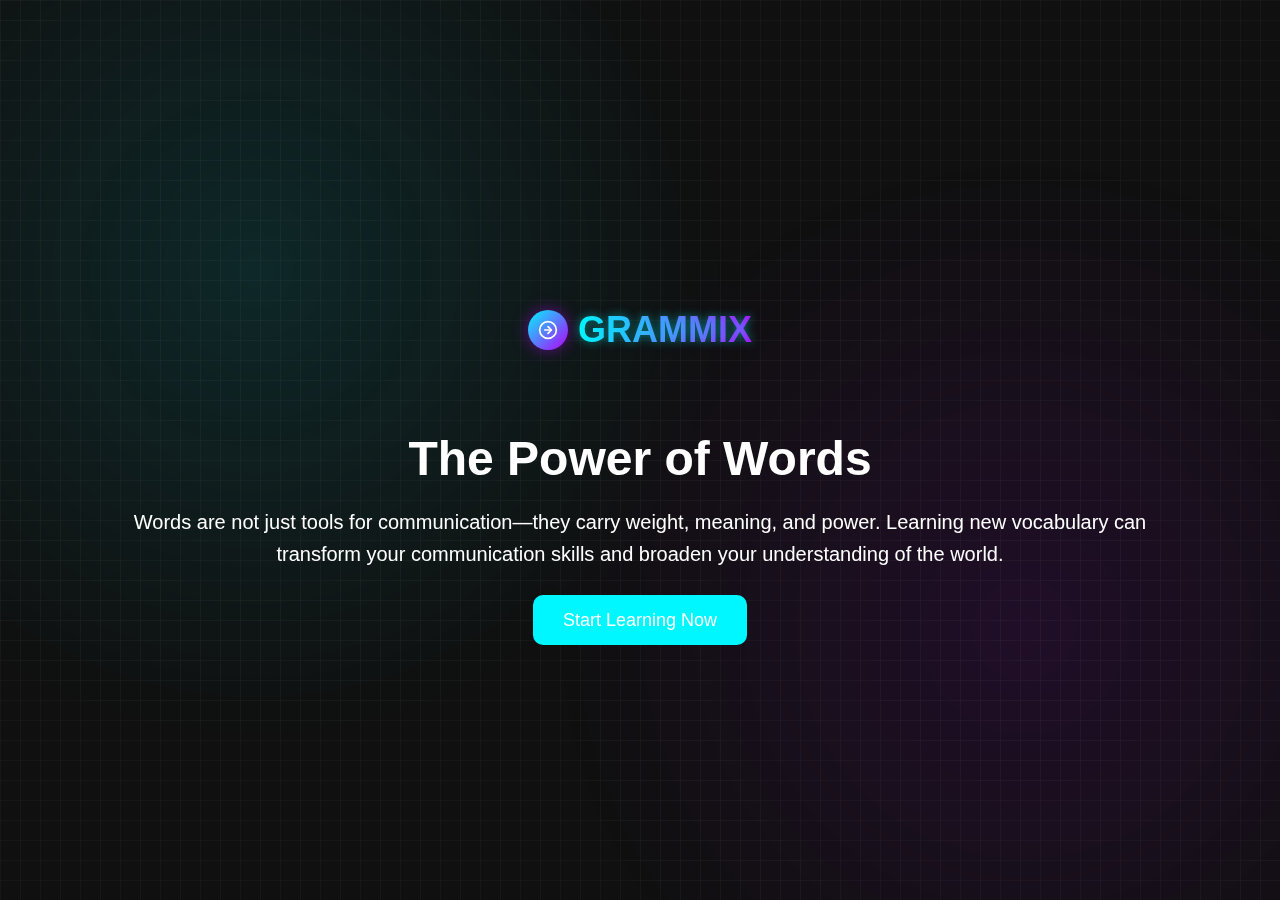
<file: index.html>
<!DOCTYPE html>
<html lang="en">
<head>
    <meta charset="UTF-8">
    <meta name="viewport" content="width=device-width, initial-scale=1.0">
    <title>The Power of Words - Vocabulary Learning</title>
    <link rel="stylesheet" href="style.css">
</head>
<body>

<!-- Background Effects -->
<div class="neural-bg"></div>
<div class="grid-pattern"></div>

<!-- Main Content -->
<div class="container">
    <header>
        <div class="logo">
            <div class="logo-icon">
                <svg width="20" height="20" viewBox="0 0 24 24" fill="none" stroke="white" stroke-width="2" stroke-linecap="round" stroke-linejoin="round">
                    <circle cx="12" cy="12" r="10"></circle>
                    <path d="M12 16l4-4-4-4"></path>
                    <path d="M8 12h8"></path>
                </svg>
            </div>
            <div class="logo-text">GRAMMIX

            </div>
        </div>
    </header>

    <main class="intro">
        <h1>The Power of Words</h1>
        <p>Words are not just tools for communication—they carry weight, meaning, and power. Learning new vocabulary can transform your communication skills and broaden your understanding of the world.</p>
        <!-- Link to Chatbot Page -->
        <a href="chtbot.html" class="cta-button">Start Learning Now</a>
    </main>
</div>

<script src="script.js"></script>
</body>
</html>
</file>
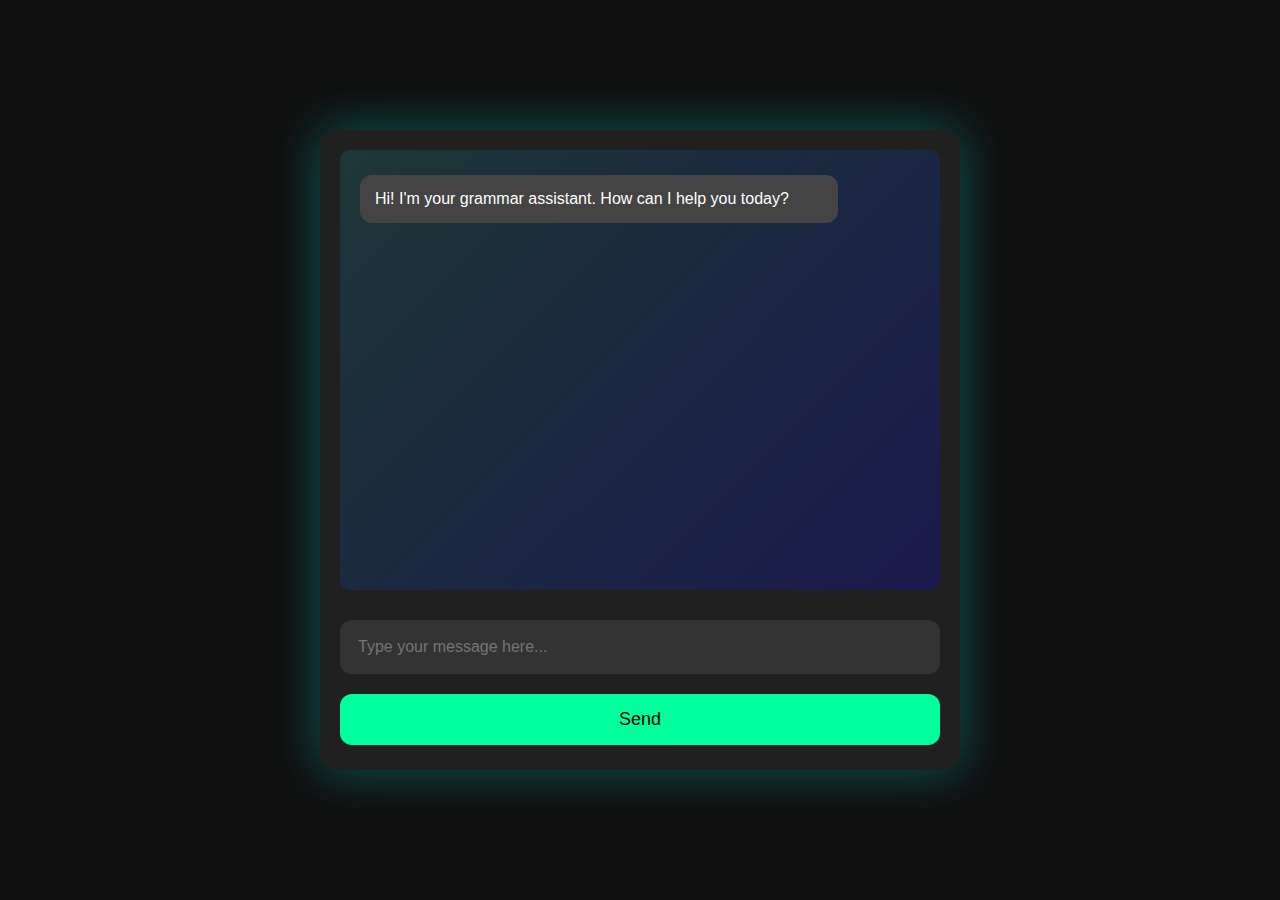
<file: chtbot.html>
<!DOCTYPE html>
<html lang="en">
<head>
    <meta charset="UTF-8">
    <meta name="viewport" content="width=device-width, initial-scale=1.0">
    <title>Futuristic Grammar Bot</title>
    <link rel="stylesheet" href="style1.css">
</head>
<body>

<div class="container">
    <!-- Chatbot Section -->
    <div class="chat-container">
        <div class="chat-box" id="chat-box">
            <div class="message bot-message">Hi! I'm your grammar assistant. How can I help you today?</div>
        </div>
        <input type="text" id="user-input" placeholder="Type your message here..." />
        <button id="send-btn">Send</button>
    </div>
</div>

<script src="script.js"></script>
</body>
</html>
</file>
<file: style.css>
/* Global Styles */
:root {
    --neon-blue: #00f7ff;
    --neon-purple: #b400ff;
    --neon-pink: #ff00e6;
    --dark-bg: #101010;
    --panel-bg: rgba(16, 18, 35, 0.8);
}

* {
    margin: 0;
    padding: 0;
    box-sizing: border-box;
    font-family: 'Arial', sans-serif;
}

body {
    background-color: var(--dark-bg);
    color: white;
    min-height: 100vh;
    display: flex;
    justify-content: center;
    align-items: center;
}

.container {
    width: 80%;
    max-width: 1200px;
}

header {
    display: flex;
    justify-content: center;
    align-items: center;
    padding: 40px 0;
    margin-bottom: 40px;
    text-align: center;
}

header .logo {
    display: flex;
    align-items: center;
}

.logo-text {
    font-size: 36px;
    font-weight: bold;
    background: linear-gradient(to right, var(--neon-blue), var(--neon-purple));
    -webkit-background-clip: text;
    background-clip: text;
    color: transparent;
    text-shadow: 0 0 10px rgba(0, 247, 255, 0.5);
}

.logo-icon {
    width: 40px;
    height: 40px;
    margin-right: 10px;
    border-radius: 50%;
    background: linear-gradient(135deg, var(--neon-blue), var(--neon-purple));
    display: flex;
    align-items: center;
    justify-content: center;
    box-shadow: 0 0 15px rgba(180, 0, 255, 0.5);
}

/* Main Intro Section */
.intro {
    text-align: center;
    color: white;
}

.intro h1 {
    font-size: 48px;
    font-weight: bold;
    margin-bottom: 20px;
}

.intro p {
    font-size: 20px;
    line-height: 1.6;
    margin-bottom: 40px;
}

.cta-button {
    background-color: var(--neon-blue);
    color: white;
    padding: 15px 30px;
    font-size: 18px;
    border-radius: 10px;
    text-decoration: none;
    transition: all 0.3s ease;
}

.cta-button:hover {
    background-color: var(--neon-purple);
}

.neural-bg {
    position: fixed;
    top: 0;
    left: 0;
    width: 100%;
    height: 100%;
    z-index: -1;
    opacity: 0.1;
    background: 
        radial-gradient(circle at 20% 30%, var(--neon-blue), transparent 40%),
        radial-gradient(circle at 80% 70%, var(--neon-purple), transparent 40%);
}

.grid-pattern {
    position: fixed;
    top: 0;
    left: 0;
    width: 100%;
    height: 100%;
    background-image: 
        linear-gradient(rgba(255, 255, 255, 0.03) 1px, transparent 1px),
        linear-gradient(90deg, rgba(255, 255, 255, 0.03) 1px, transparent 1px);
    background-size: 20px 20px;
    z-index: -1;
}
</file>
<file: style1.css>
/* General page styling */
body {
    background: #101010;
    font-family: 'Arial', sans-serif;
    display: flex;
    justify-content: center;
    align-items: center;
    height: 100vh;
    margin: 0;
}

.container {
    width: 100%;
    max-width: 1200px;
    display: flex;
    justify-content: center;
    align-items: center;
    height: 100%;
}

/* Chatbot Container - Making it larger */
.chat-container {
    width: 600px;  /* Increased width */
    height: 600px; /* Increased height */
    background-color: #202020;
    border-radius: 15px;
    box-shadow: 0 0 50px rgba(0, 255, 255, 0.3);  /* Bigger shadow for a stronger impact */
    overflow: hidden;
    display: flex;
    flex-direction: column;
    padding: 20px;
}

.chat-box {
    flex: 1; /* Allows chat box to grow */
    padding: 20px;
    overflow-y: auto;
    background: linear-gradient(135deg, rgba(0, 255, 255, 0.1), rgba(0, 0, 255, 0.2));
    border-radius: 10px;
    margin-bottom: 20px;
    font-size: 18px;  /* Larger text for better readability */
    max-height: 400px;
}

.message {
    padding: 15px;
    margin: 5px 0;
    border-radius: 12px;
    font-size: 16px;
    max-width: 80%;
    word-wrap: break-word;
}

.bot-message {
    background-color: #444;
    color: #fff;
    text-align: left;
}

.user-message {
    background-color: #0f6eff;
    color: #fff;
    align-self: flex-end;
    text-align: right;
}

#user-input {
    border: none;
    padding: 18px;
    border-radius: 12px;
    margin: 10px 0;
    background-color: #333;
    color: #fff;
    font-size: 16px;
    width: 100%;
    box-sizing: border-box;
}

#send-btn {
    background-color: #00ff9d;
    border: none;
    padding: 15px;
    border-radius: 12px;
    cursor: pointer;
    font-size: 18px;  /* Larger button */
    transition: all 0.2s ease;
    width: 100%;
    margin-top: 10px;
}

#send-btn:hover {
    background-color: #00ff66;
}

/* Neon glow effect for messages */
.message {
    position: relative;
    animation: glowing 1.5s ease-in-out infinite alternate;
}

@keyframes glowing {
    0% {
        text-shadow: 0 0 10px rgba(0, 255, 255, 1), 0 0 20px rgba(0, 255, 255, 1), 0 0 30px rgba(0, 255, 255, 1);
    }
    100% {
        text-shadow: 0 0 10px rgba(0, 255, 255, 0.6), 0 0 20px rgba(0, 255, 255, 0.6), 0 0 30px rgba(0, 255, 255, 0.6);
    }
}

/* Glow effect for the input field */
#user-input:focus {
    border-color: var(--neon-blue);
    box-shadow: 0 0 15px rgba(0, 247, 255, 0.3);
}

#send-btn {
    transition: transform 0.3s ease;
}

#send-btn:hover {
    transform: scale(1.05); /* Subtle animation for the button */
}
</file>
